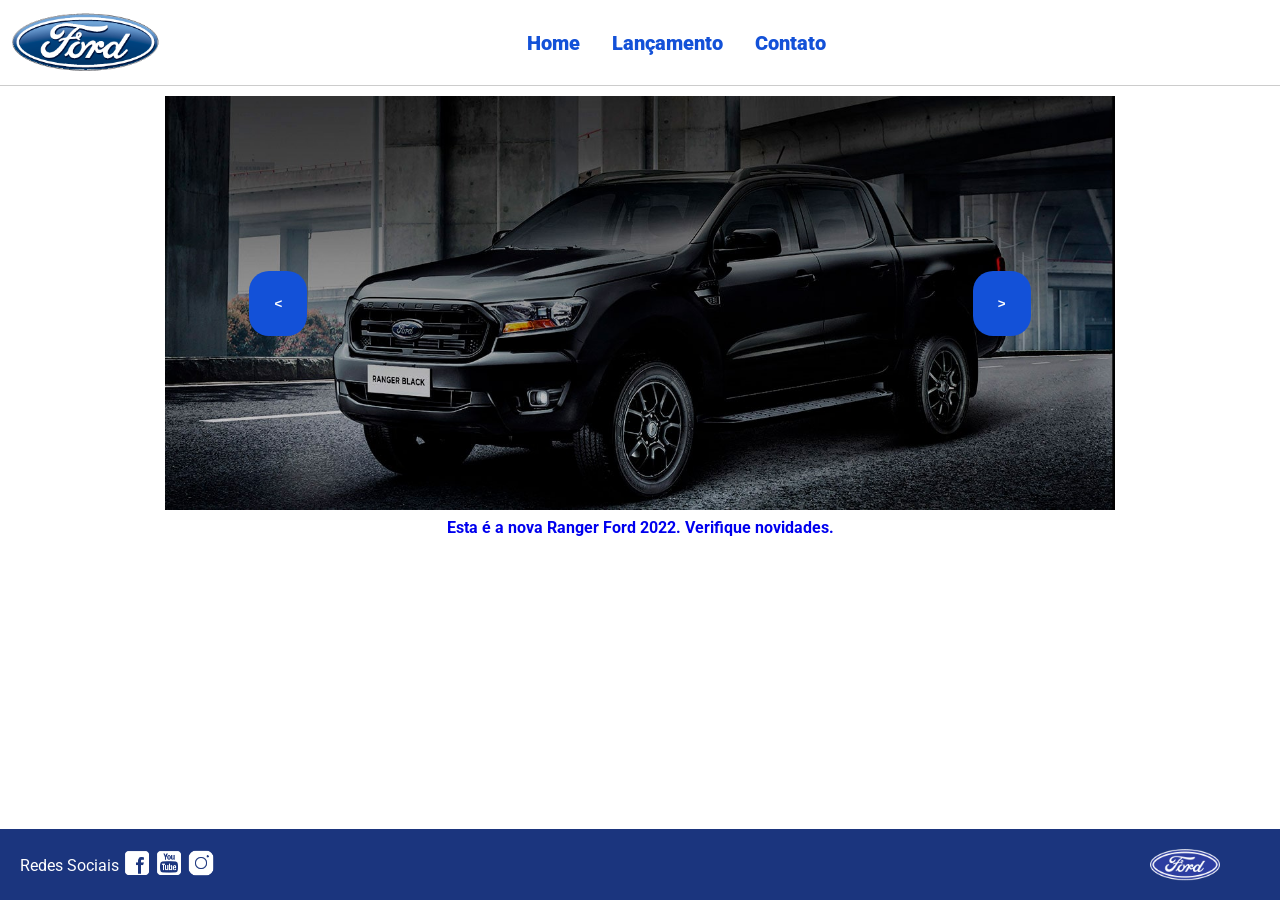
<file: index.html>
<!DOCTYPE html>
<html lang="pt-br">
<head>
    <meta charset="UTF-8">
    <meta http-equiv="X-UA-Compatible" content="IE=edge">
    <meta name="viewport" content="width=device-width, initial-scale=1.0">
    <title>Ford</title>    
    <link href="css/reset.css" rel="stylesheet">
    <link href="css/style.css" rel="stylesheet">
    <script src="js/carousel.js"></script>
</head>
<body>
    <header>   
        
        <div>
            <img src="img/logo-ford-256.png" width="150" class="logo" />
        </div>
        <nav>
            <ul>
                <li>
                    <a href="index.html">Home</a>
                </li>
                <li>
                    <a href="lancamento.html">Lançamento</a>
                </li>
                <li>
                    <a href="contato.html">Contato</a>
                </li>
            </ul>
        </nav>

    </header>
    <main>
        <div id="main2">

            <input type="button" value="<" onclick="voltar()" class="botoes" id="voltar">

            <div id="carousel">
            </div>

            <input type="button" value=">" onclick="passar()" class="botoes" id="passar">
            
        </div>

        <div id="carousel-title">
            </div>

        <script>
             //insert each image on carousel
            carouselArr.push(new Carousel("imagem_1.jpg","Esta é a nova Ranger Ford 2022. Verifique novidades.","lancamento.html"));
            
            carouselArr.push(new Carousel("imagem_2.jpg","Ford a nossa história","#"));
            
            carouselArr.push(new Carousel("imagem_3.jpg","Nova Ford Bronco Sport 2022","lancamento.html"));
            
            Carousel.Start(carouselArr);
        </script>
    </main>
    <footer>
        <nav id="social">
            <ul>
                <li><span class="redesociais">Redes Sociais</span></li>
                <li><a href="#" title="Facebook"><img src="img/facebook-50.png"></a></li>
                <li><a href="#" title="YouTube"><img src="img/youtube-squared-50.png"></a></li>
                <li><a href="#" title="Instagram"><img src="img/instagram-logo-50.png"></a></li>
            </ul>
        </nav>
        <div>
           <img src="img/ford-96.png" width="70"  />
        </div>
    </footer>    
</body>
</html>
</file>
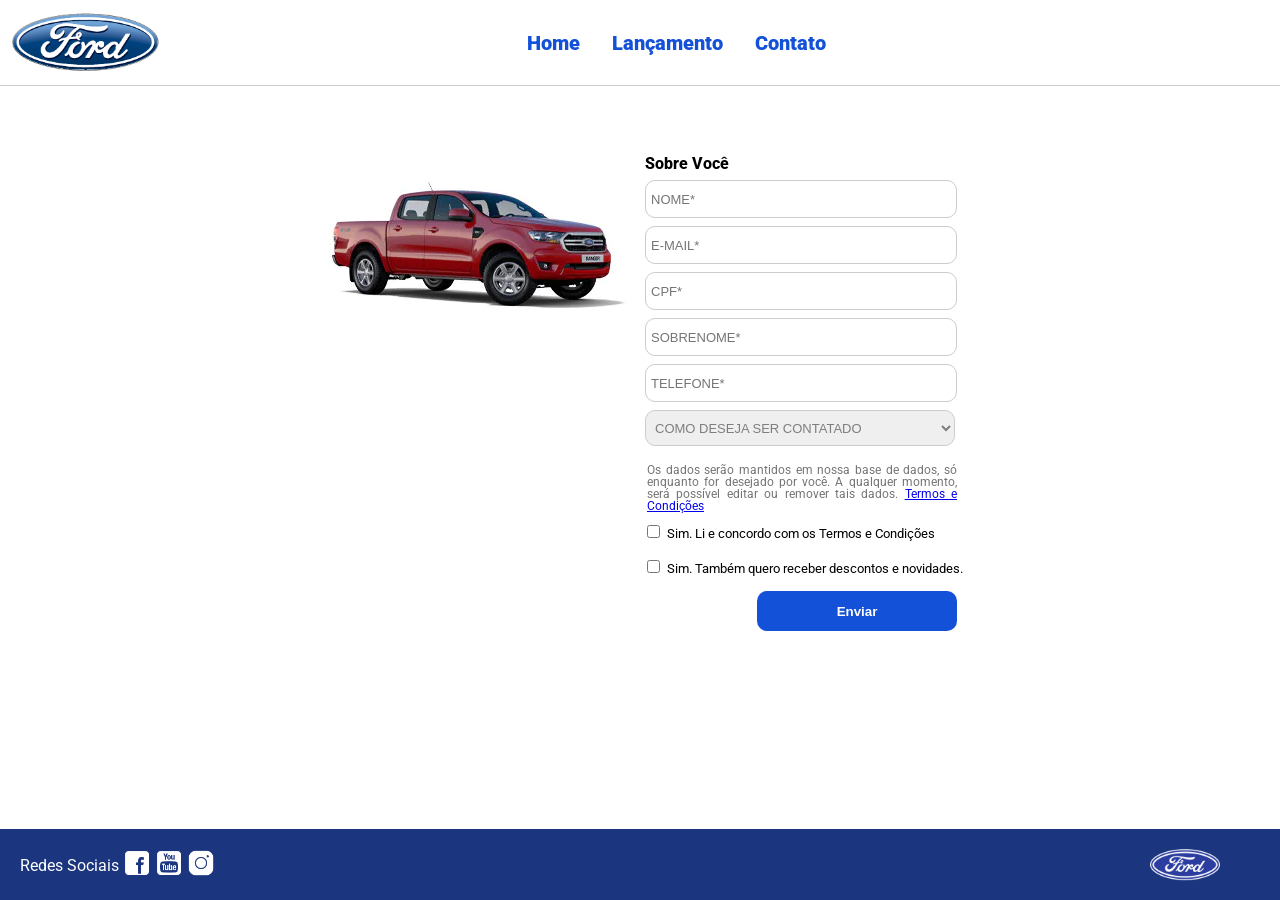
<file: contato.html>
<!DOCTYPE html>
<html lang="pt-br">
<head>
    <meta charset="UTF-8">
    <meta http-equiv="X-UA-Compatible" content="IE=edge">
    <meta name="viewport" content="width=device-width, initial-scale=1.0">
    <title>Ford</title>    
    <link href="css/reset.css" rel="stylesheet">
    <link href="css/style.css" rel="stylesheet">
    <link href="css/form.css" rel="stylesheet">
    <script src="js/form.js"></script>
</head>
<body>
    <header>       
        <div>
            <img src="img/logo-ford-256.png" width="150" class="logo" />
        </div>
        <nav>
            <ul>
                <li>
                    <a href="index.html">Home</a>
                </li>
                <li>
                    <a href="lancamento.html">Lançamento</a>
                </li>
                <li>
                    <a href="contato.html">Contato</a>
                </li>
            </ul>
        </nav>

    </header>
    <main>
        <div class="forms">
            <div>
                <img src="img/xls 2.2 diesel.jpg">
            </div>
            <div>
                <h2 class="titulo">Sobre Você</h2>
            <form onsubmit="Post(this); return false">
                <input type="text" name="nome" placeholder="NOME*" class="fordform" required id="nomeid">
                <input type="text" name="email" placeholder="E-MAIL*" class="fordform" required>
                <input type="text" name="cpf" placeholder="CPF*" class="fordform" required>
                <input type="text" name="sobrenome" placeholder="SOBRENOME*" class="fordform" required>
                <input type="text" name="telefone" placeholder="TELEFONE*" class="fordform" required>
                <select name="contato" class="fordform" required>
                    <option selected>COMO DESEJA SER CONTATADO</option>
                    <option>TELEFONE</option>
                    <option>E-MAIL</option>
                </select>
            
                <p style="font-size: 12px; padding: 10px; max-width: 310px; color: rgb(117, 116, 116); text-align: justify;">
                    Os dados serão mantidos em nossa base de dados, só enquanto 
                    for desejado por você. A qualquer momento, será possível editar 
                    ou remover tais dados. <a href="https://www.ford.com.br/politica-de-privacidade/"
                    target="_blank"><strong>Termos e Condições</strong></a>
                </p>

                <input type="checkbox" name="termos" id="Termos1" style = "margin-left: 10px;" required>
                <label for="Termos1" style="font-size: 13px; ">Sim. Li e concordo com os Termos e Condições </label>

                <br>
                <br>

                <input type="checkbox" name="novidades" id="Termos2" style = "margin-left: 10px;">
                <label for="Termos2" style="font-size: 12.5px;">Sim. Também quero receber descontos e novidades.</label>

                <br>

                <button type="submit" onclick="Enviar()" style="margin: 15px 10px 0px 0px;">Enviar</button>
            </form>
            </div>
        </div>
    </main>
    <footer>
        <nav id="social">
            <ul>
                <li><span class="redesociais">Redes Sociais</span></li>
                <li><a href="#" title="Facebook"><img src="img/facebook-50.png"></a></li>
                <li><a href="#" title="YouTube"><img src="img/youtube-squared-50.png"></a></li>
                <li><a href="#" title="Instagram"><img src="img/instagram-logo-50.png"></a></li>
            </ul>
        </nav>
        <div>
           <img src="img/ford-96.png" width="70"  />
        </div>
    </footer>    
</body>
</html>
</file>
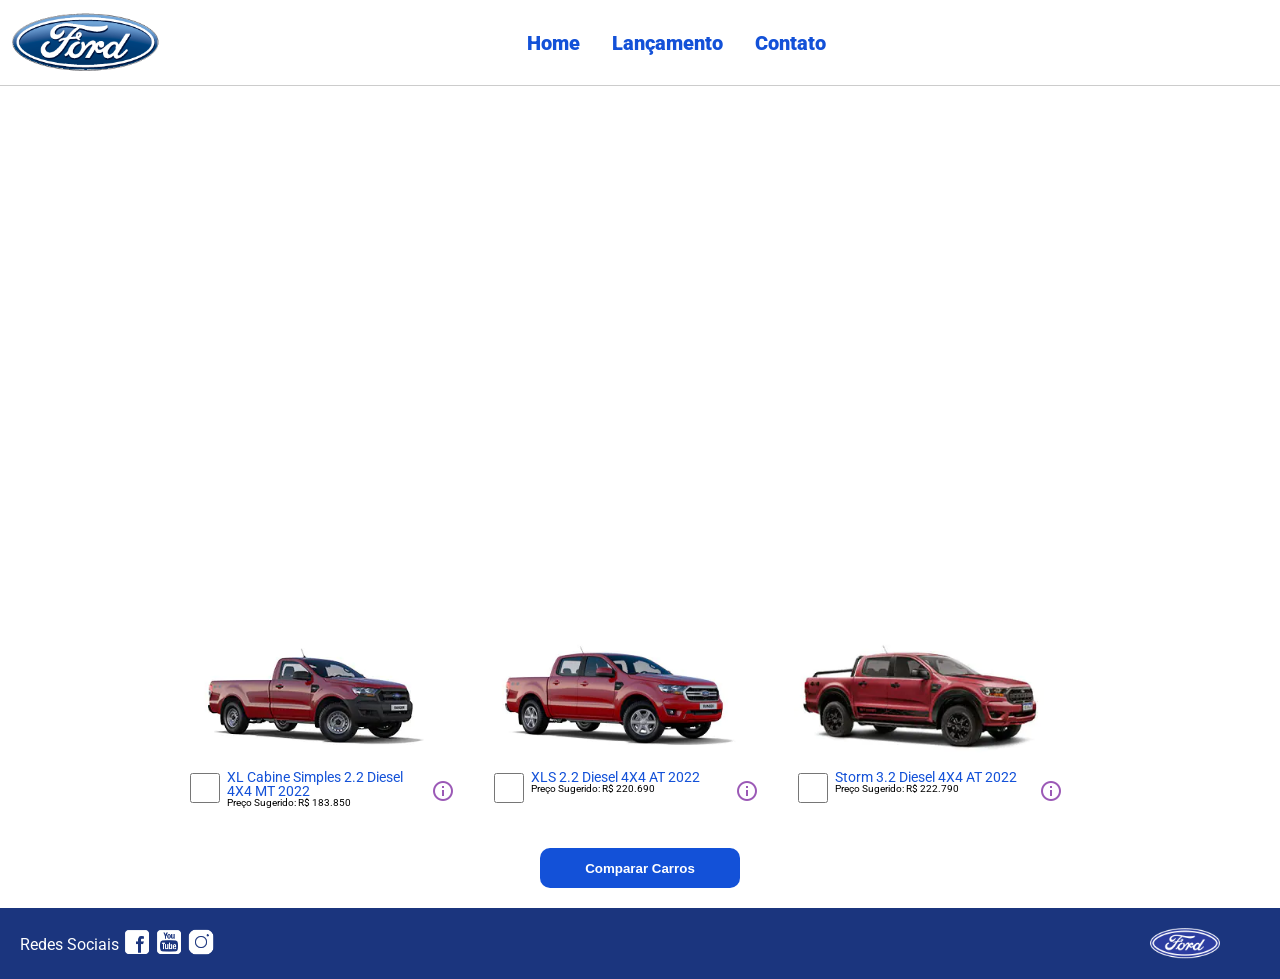
<file: lancamento.html>
<!DOCTYPE html>
<html lang="pt-br">
<head>
    <meta charset="UTF-8">
    <meta http-equiv="X-UA-Compatible" content="IE=edge">
    <meta name="viewport" content="width=device-width, initial-scale=1.0">
    <title>Ford</title>    
    <link href="css/reset.css" rel="stylesheet">
    <link href="css/style.css" rel="stylesheet">
    <link href="css/lancamento.css" rel="stylesheet">
    <script src="js/compare.js"></script>
</head>
<body>
    <header>       
        <div>
            <img src="img/logo-ford-256.png" width="150" class="logo" />
        </div>
        <nav>
            <ul>
                <li>
                    <a href="index.html">Home</a>
                </li>
                <li>
                    <a href="lancamento.html">Lançamento</a>
                </li>
                <li>
                    <a href="contato.html">Contato</a>
                </li>
            </ul>
        </nav>

    </header>
    <main>
        <div>
            <iframe style = "display: block; margin-bottom: 30px; margin-left: auto; margin-right: auto; width: 100%;
            height: 500px;" src="https://www.youtube-nocookie.com/embed/vQsryuNmsL0?controls=0&autoplay=1&modestbranding=0&loop=1&mute=1&rel=0&hd=1" title="YouTube video player" frameborder="0" allow="accelerometer; autoplay; clipboard-write; encrypted-media; gyroscope; picture-in-picture" allowfullscreen></iframe>
        </div>
        <div>
            <ul class="modelcars">
                <li> 
                    <img src="img/XL Cabine.jpg" class="photocar">
                    <div class="infocar">
                        <div>
                            <input type="checkbox" value="car1" class="checkbox" onchange="SetCarToCompare(this, new Car('XL Cabine Simples 2.2 Diesel 4X4 MT 2022', 183850, 511, 1821, 232, 1234, 2.2, 160, 1420, 'Aço Estampado 16', 'img/XL Cabine.jpg'));">
                        </div>
                        <div class="info">
                            <span class="textmodel">XL Cabine Simples 2.2 Diesel 4X4 MT 2022</span>
                            <span class="textprice">Preço Sugerido: R$ 183.850</span>
                        </div>
                        <div>
                            <img src="img/info.png">
                        </div>
                    </div>
                </li>
                <li>
                    <img src="img/xls 2.2 diesel.jpg" class="photocar">
                    <div class="infocar">
                        <div>
                            <input type="checkbox" value="car1" class="checkbox" onchange="SetCarToCompare(this, new Car('XLS 2.2 Diesel 4X4 AT 2022', 220690, 511, 1821, 232, 1076, 2.2, 160, 1180, 'Aço Estampado 16', 'img/xls 2.2 diesel.jpg'));">
                        </div>
                        <div class="info">
                            <span class="textmodel">XLS 2.2 Diesel 4X4 AT 2022</span>
                            <span class="textprice">Preço Sugerido: R$ 220.690</span>
                        </div>
                        <div>
                            <img src="img/info.png">
                        </div>
                    </div>
                </li>
                <li>
                    <img src="img/storm.jpg" class="photocar">
                    <div class="infocar">
                        <div>
                            <input type="checkbox" value="car1" class="checkbox" onchange="SetCarToCompare(this, new Car('Storm 3.2 Diesel 4X4 AT 2022', 222790, 511, 1821, 232, 1040, 3.2, 200, 1180, 'Liga Leve 17', 'img/storm.jpg'));">
                        </div>
                        <div class="info">
                            <span class="textmodel">Storm 3.2 Diesel 4X4 AT 2022</span>
                            <span class="textprice">Preço Sugerido: R$ 222.790</span>
                        </div>
                        <div>
                            <img src="img/info.png">
                        </div>
                    </div>
                </li>
            </ul>
        </div>
        <div style="text-align: center;padding-bottom: 20px;">
            <button type="button" style="height: 40px; width: 200px;" onclick="ShowCompare()">Comparar Carros</button>
        </div> 
    </main>
    <footer>
        <nav id="social">
            <ul>
                <li><span class="redesociais">Redes Sociais</span></li>
                <li><a href="#" title="Facebook"><img src="img/facebook-50.png"></a></li>
                <li><a href="#" title="YouTube"><img src="img/youtube-squared-50.png"></a></li>
                <li><a href="#" title="Instagram"><img src="img/instagram-logo-50.png"></a></li>
            </ul>
        </nav>
        <div>
           <img src="img/ford-96.png" width="70"  />
        </div>
    </footer> 
    <div id="compare">
        <table>
            <tbody>
            <tr >
            <td>&nbsp;</td>
            <td id="compare_image_0"></td>
            <td id="compare_image_1"></td>
            </tr>
            <tr >
            <td>Modelo</td>
            <td id="compare_modelo_0"></td>
            <td id="compare_modelo_1"></td>
            </tr>
            <tr >
            <td>Altura da ca&ccedil;amba (mm)</td>
            <td id="compare_alturacacamba_0"></td>
            <td id="compare_alturacacamba_1"></td>
            </tr>
            <tr >
            <td >Altura do ve&iacute;culo (mm)</td>
            <td id="compare_alturaveiculo_0"></td>
            <td id="compare_alturaveiculo_1"></td>
            </tr>
            <tr>
            <td>Altura livre do solo (mm)</td>
            <td id="compare_alturasolo_0"></td>
            <td id="compare_alturasolo_1"></td>
            </tr>
            <tr >
            <td >Capacidade de carga (Kg)</td>
            <td id="compare_capacidadecarga_0"></td>
            <td id="compare_capacidadecarga_1"></td>
            </tr>
            <tr >
            <td >Motor</td>
            <td id="compare_motor_0"></td>
            <td id="compare_motor_1"></td>
            </tr>
            <tr >
            <td >Pot&ecirc;ncia (cv)</td>
            <td id="compare_potencia_0"></td>
            <td id="compare_potencia_1"></td>
            </tr>
            <tr >
            <td >Volume de ca&ccedil;amba (L)</td>
            <td id="compare_volumecacamba_0"></td>
            <td id="compare_volumecacamba_1"></td>
            </tr>
            <tr >
            <td >Roda</td>
            <td id="compare_roda_0"></td>
            <td id="compare_roda_1"></td>
            </tr>
            <tr >
            <td >Pre&ccedil;o</td>
            <td id="compare_preco_0"></td>
            <td id="compare_preco_1"></td>
            </tr>
            </tbody>
            
        </table>
        <div style="text-align: center;padding-bottom: 20px;">
            <button type="button" style="height: 40px; width: 200px; " onclick="HideCompare()">Fechar</button>
        </div> 
    </div>   
</body>
</html>
</file>
<file: css/style.css>
@import url('https://fonts.googleapis.com/css2?family=Roboto:wght@300&display=swap');

body {
    background: #FFFFFF;
    height: 100%;
    font-family: 'Roboto', sans-serif;
}

html {
    height: 100%;
}

div#main2{
    display: flex;
    flex-direction: row;
    align-items: center;
    position: relative;
    justify-content: center;

}

div#carousel {
    height: 46vh;
    width: 100%;
    max-height: 628px;
    -webkit-transition: all .3s ease-in-out;
    -moz-transition: all .3s ease-in-out;
    transition: all .3s ease-in-out;
    display: flex;
    justify-content: center;
}

div#carousel-title a {
    text-decoration: none;
}

div#carousel-title  {
    display: block;
    text-align: center;
    margin-top: 10px;
    margin-bottom: 10px;
    font-weight: bold;
}

header ul {
    text-align: center;
    margin-left: auto;
    margin-right: auto;
    display: block;
}

ul {
	display: inline-block;
}

header {
    background: #FFFFFF;
    border-bottom: 1px solid #ccc;
    margin-bottom: 10px;
    padding: 10px;
}

header div {
    display: inline;
    vertical-align: middle;
}

header nav {
    display: inline-block;
    vertical-align: middle;
    width: 80vw;
}

header nav a {
    color: #1351d8;
    font-size: 20px;
    text-decoration: none;
    font-weight: 900;
    margin-left: 14px;
    margin-right: 14px;
}

header nav a:hover {
    color: #1b357e;
    text-decoration: none;
    font-weight: 900;
}

nav li {
    display: inline;
    list-style: none;
}

main {
    min-height: calc(100% - 167px);
}

nav#social {
    display: inline;
    width: 80%;
}

nav#social ul img {
    width: 28px;
}

span.redesociais {
    color: #ffffff;
    vertical-align: super;
}

footer {
    background: #1B357E;
    padding: 20px;
}

footer div {
    display: inline;
    float: right;
    margin-right: 40px;
}

button:hover {
    background: #1b357e;
}
button {
    background: #1351d8;
    color: #fff;
    border: 0px;
    font-weight: bolder;
    border-radius: 10px;
    
}

.botoes{
    background-color: #1351d8;
    color: #fff;
    border: 0px;
    font-weight: bolder;
    border-radius: 20px;
    padding: 25px;
}

#voltar{
    position: absolute;
    right: 76%;
}

#passar{
    position: absolute;
    left: 76%;
    
}
</file>
<file: css/form.css>
.fordform {
    display: block;
    width: 300px;
    border: 1px solid #cccccc;
    border-radius: 10px;
    height: 26px;
    margin: 8px;
    font-size: 13px;
    padding: 5px;
}

select.fordform {
    width: 310px;
    height: 36px;
    color: #807d7d;
}

input:focus-visible {
    outline: none;
}

select:focus-visible {
    outline: none;
}

main div {
    display: inline-block;
    vertical-align: top;
    text-align: left;
    padding-top: 30px;
    padding-bottom: 30px;
}

.forms {
    display: block;
    text-align: center;
}

h2 {
    text-align: left;
    font-weight: 800;
}


button {
    width: 200px;
    height: 40px;
    margin-right: 8px;
    float: right;
}

.titulo {
    margin-left: 8px;
}
</file>
<file: css/lancamento.css>
ul.modelcars {
    display: block;
    text-align: center;
    margin-bottom: 40px;
}

ul.modelcars li {
    display: inline-block;
    text-align: left;
    width: 300px;
    vertical-align: top;
}

img.photocar {
    display: block;
    width: 250px;
}

.checkbox {
    width: 30px;
    height: 30px;
    border: 1px solid #1b357e;
}

.infocar div {
    display: inline-block;
}

.info {
    width: 200px;
    vertical-align: top;
}

.textmodel {
    display: block;
    text-align: left;
    font-size: 14px;
    color: #1351d8;
    
}
.textprice {
    display: block;
    text-align: left;
    font-size: 10px;
}

table {
    border-collapse: collapse;
    width: 80%;
    margin-left: auto;
    margin-right: auto;
    margin-top: 2vh;
    margin-bottom: 10px;
  }
  
  th, td {
    text-align: left;
    padding: 8px;
  }

  td > img{
    width: 80%;
  }

  td:nth-child(1) {  
    font-weight: 700;
    width: 40%;
  }

  tr:nth-child(even) {background-color: #f2f2f2;}

div#compare {
    position: absolute;
    display: none;
    width: 50vw;
    max-width: 800px;
    min-width: 400px;
    height: 80vh;
    max-height: 700px;
    min-height: 350px;
    background: #fff;
    top: calc(100vh - 80%);
    left: 25vw;
    border-radius: 10px;
    padding: 10px;
    -webkit-box-shadow: 1px 1px 6px 0px rgb(0 0 0 / 34%);
    box-shadow: 1px 1px 6px 0px rgb(0 0 0 / 34%);
}
</file>
